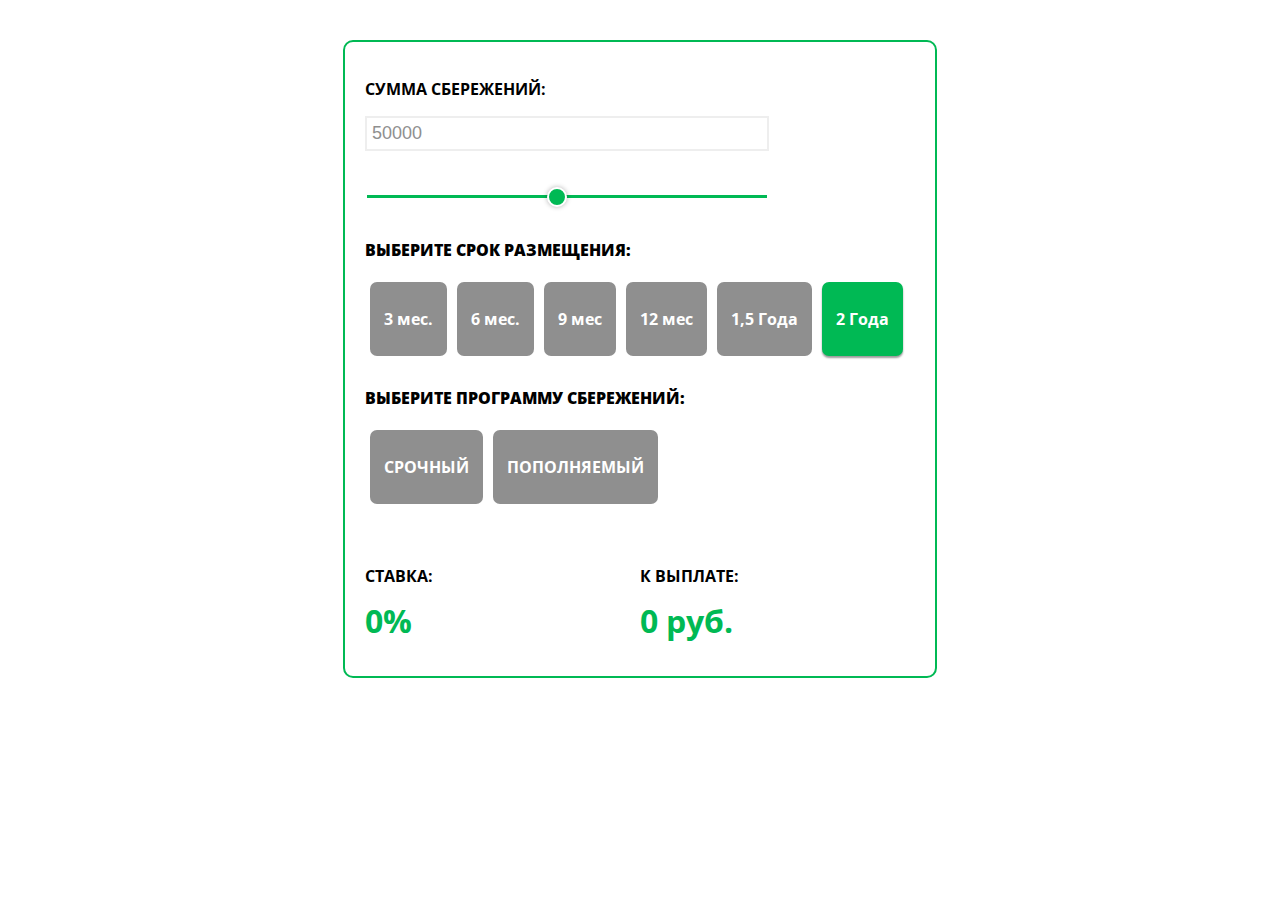
<file: index.html>
<!DOCTYPE html>
<html lang="en" >
<head>
  <meta charset="UTF-8">
  <title>Депозитный калькулятор</title>
  <link href="https://fonts.googleapis.com/css?family=Open+Sans:400,700&amp;subset=cyrillic" rel="stylesheet"><link rel="stylesheet" href="./style.css">

</head>
<body>
<!-- partial:index.partial.html -->
<div class="calc" onclick="calc()">
  <p class="text text-1">СУММА СБЕРЕЖЕНИЙ:</p>
  <div class="range-slider" onclick="calc()">
    <input type="number" id="sum" class="range-value" step="1000" min="5000" max="100000" value="50000" onchange="calc()"  onclick="calc()" />
  <div class="clr"></div>
  <input class="input-range" type="range" step="1000" min="5000" max="100000" value="50000"   onclick="calc()">
  </div>
  <div class="clr"></div>
  <p class="text text-2"><b>ВЫБЕРИТЕ СРОК РАЗМЕЩЕНИЯ:</b></p>
  
  <input type="radio" name="term" 
  id="m3" class="input-hid" onclick="calc()" />
<label for="m3"><p>3 мес.</p></label>
  
  <input type="radio" name="term" 
  id="m6" class="input-hid" onclick="calc()"/>
<label for="m6"><p>6 мес.</p></label>

<input type="radio" name="term" 
  id="m9" class="input-hid" onclick="calc()" checked/>
<label for="m9"><p>9 мес</p></label>
  
  <input type="radio" name="term" 
  id="m12" class="input-hid" onclick="calc()" checked/>
<label for="m12"><p>12 мес</p></label>

<input type="radio" name="term" 
  id="1.5y" class="input-hid" onclick="calc()" checked/>
<label for="1.5y"><p>1,5 Года</p></label>

<input type="radio" name="term" 
  id="2y" class="input-hid" onclick="calc()" checked/>
<label for="2y"><p>2 Года</p></label>



  
  <div class="clr"></div>
  
  <p class="text text-3"><b>ВЫБЕРИТЕ ПРОГРАММУ СБЕРЕЖЕНИЙ:</b></p>
  
  <input type="radio" name="prog" id="p1" class="input-hid" onclick="calc()" />
  <label for="p1">  <p>СРОЧНЫЙ</p> </label>
  
  <input type="radio" name="prog" id="p2" class="input-hid" onclick="calc()" />
  <label for="p2">  <p>ПОПОЛНЯЕМЫЙ</p> </label>
  
  
  <div class="clr"></div>
  
  <div class="roww">
    <p class="text top20">СТАВКА: </p>
    <p class="text-out"><span id="stavka">0%</span></p>
  </div>  
  <div class="roww">
    <p class="text top20">К ВЫПЛАТЕ: </p>
    <p class="text-out"><span id="plata">0</span></p>
  </div>
  
  <div style="clear:both"></div>
  
</div>
<!-- partial -->
  <script src='https://cdnjs.cloudflare.com/ajax/libs/jquery/2.1.3/jquery.min.js'></script><script  src="./script.js"></script><script src="https://ajax.googleapis.com/ajax/libs/jquery/1.11.1/jquery.min.js"></script>

</body>
</html>
</file>
<file: style.css>
.input-hid {
  position: absolute;
  left: -9999px;
}

input[type=radio]:checked + label>p {
  box-shadow: 0px 2px 2px 0px rgba(0,0,0,0.4);
  background-color: #00b954;
}

input[type=radio] + label>p {
  padding: 26px 14px 20px 14px;
  margin: 5px;
  height: 28px;
  min-width: 36px;
  border: none;
  border-radius: 7px;
  background-color: #8f8f8f;
  font-size: 1em;
  text-align: center;
  color: rgb(255, 255, 255);
  cursor: pointer;
  outline: none;
  float: left;
  transition: 300ms all;
}

input[type=radio]:checked + label>p {
  transform: 
    box-shadow: 0px 2px 3px 0px rgba(0,0,0,0.4);
}

/* --------- END RB --------- */

.calc {
  width: 550px;
  margin: 40px auto;
  padding: 20px 20px 0px 20px;
  border: 2px solid #00b954;
  border-radius: 10px;
  font: 700 1em/1.38 'Open Sans';
}

input[type=number] {
  width: 390px;
  font-size: 18px;
  color: #8f8f8f;
  outline: none;
  border: 2px solid #eee;
  padding: 5px;
}

input[type=range] {
-webkit-appearance: none;
-webkit-appearance: none;
width: 400px;
height: 3px;
background-color: #00b954;
outline: none
}

input[type='range']::-webkit-slider-thumb {
 -webkit-appearance: none;
 background-color: #00b954;
 border: 2px solid #ffffff;
 width: 20px;
 height: 20px;
 border-radius: 50%;
 cursor: pointer;
 box-shadow: 0 0 5px rgba(0,0,0,0.3);
}

.clr {
  height: 10px;
  clear: both;
  margin: 10px;
}

.text-out {
  font-size: 2em;
  color: rgb(0, 185, 84);
}

.roww{
  display: block;
  float: left;
  position: relative;
  width: 50%;
}

.top20 {
  position:relative;
  top:20px
}
</file>
